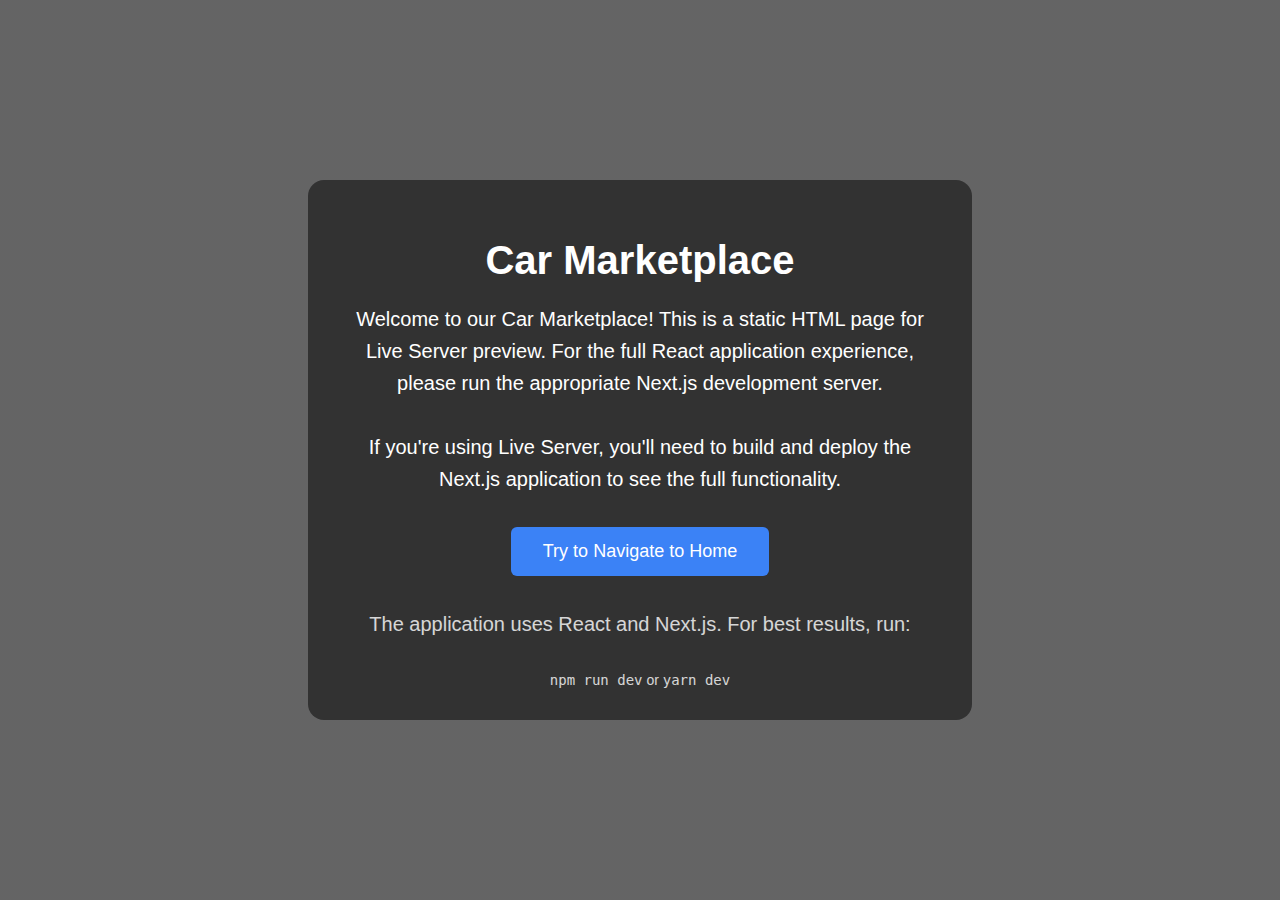
<file: public/index.html>
<!DOCTYPE html>
<html lang="en">
<head>
  <meta charset="UTF-8">
  <meta name="viewport" content="width=device-width, initial-scale=1.0">
  <title>Car Marketplace</title>
  <link rel="stylesheet" href="https://cdnjs.cloudflare.com/ajax/libs/font-awesome/6.4.0/css/all.min.css">
  <style>
    body {
      font-family: 'Inter', -apple-system, BlinkMacSystemFont, 'Segoe UI', Roboto, sans-serif;
      margin: 0;
      padding: 0;
      background-color: #f9fafb;
      color: #1f2937;
    }
    
    .loading-screen {
      display: flex;
      flex-direction: column;
      align-items: center;
      justify-content: center;
      height: 100vh;
      text-align: center;
      background: linear-gradient(rgba(0, 0, 0, 0.6), rgba(0, 0, 0, 0.6)), url('https://images.unsplash.com/photo-1494976388531-d1058494cdd8?ixlib=rb-4.0.3&auto=format&fit=crop&w=1920&q=80');
      background-size: cover;
      background-position: center;
      color: white;
    }
    
    .loading-content {
      background-color: rgba(0, 0, 0, 0.5);
      padding: 2rem;
      border-radius: 1rem;
      max-width: 600px;
    }
    
    h1 {
      font-size: 2.5rem;
      margin-bottom: 1rem;
    }
    
    p {
      font-size: 1.25rem;
      margin-bottom: 2rem;
      line-height: 1.6;
    }
    
    .btn {
      display: inline-block;
      padding: 0.875rem 2rem;
      background-color: #3b82f6;
      color: white;
      text-decoration: none;
      border-radius: 0.375rem;
      font-weight: 500;
      font-size: 1.125rem;
      transition: background-color 0.2s;
    }
    
    .btn:hover {
      background-color: #1e40af;
    }
    
    .note {
      margin-top: 2rem;
      font-size: 0.875rem;
      opacity: 0.8;
    }
  </style>
</head>
<body>
  <div class="loading-screen">
    <div class="loading-content">
      <h1>Car Marketplace</h1>
      <p>Welcome to our Car Marketplace! This is a static HTML page for Live Server preview. For the full React application experience, please run the appropriate Next.js development server.</p>
      <p>If you're using Live Server, you'll need to build and deploy the Next.js application to see the full functionality.</p>
      <a href="pages/index.html" class="btn">Try to Navigate to Home</a>
      <div class="note">
        <p>The application uses React and Next.js. For best results, run:</p>
        <code>npm run dev</code> or <code>yarn dev</code>
      </div>
    </div>
  </div>
</body>
</html>
</file>
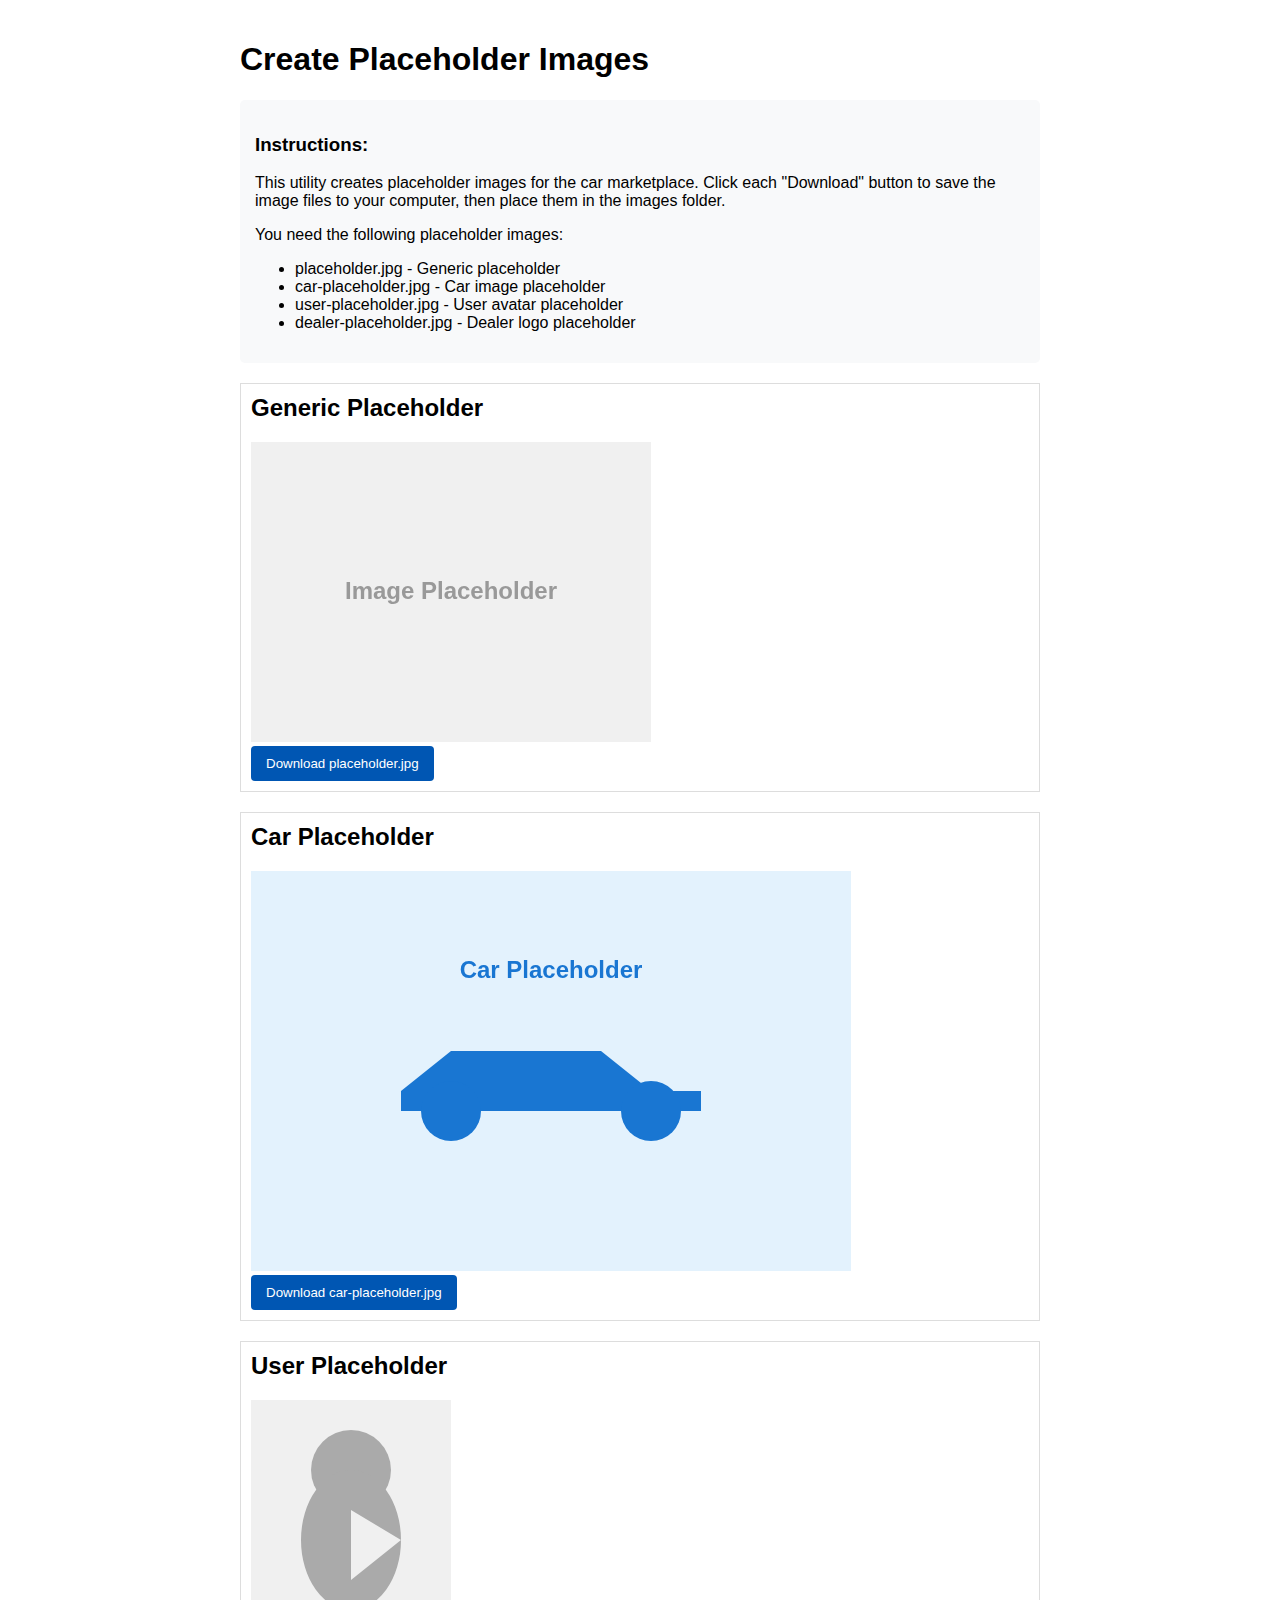
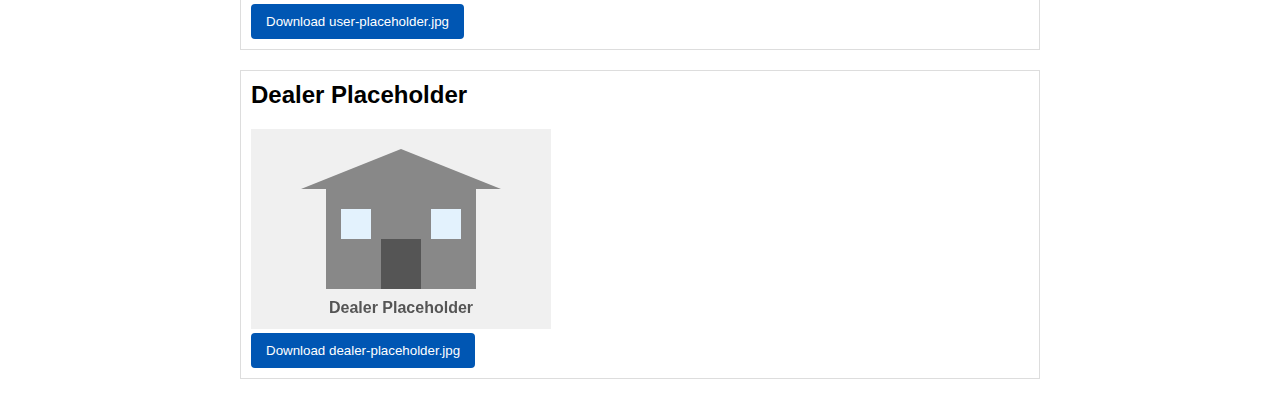
<file: images/create-placeholders.html>
<!DOCTYPE html>
<html lang="en">
<head>
    <meta charset="UTF-8">
    <meta name="viewport" content="width=device-width, initial-scale=1.0">
    <title>Create Placeholder Images</title>
    <style>
        body {
            font-family: Arial, sans-serif;
            max-width: 800px;
            margin: 0 auto;
            padding: 20px;
        }
        .placeholder-container {
            display: flex;
            flex-direction: column;
            gap: 20px;
            margin-top: 20px;
        }
        .placeholder {
            border: 1px solid #ddd;
            padding: 10px;
        }
        h2 {
            margin-top: 0;
        }
        button {
            background: #0056b3;
            color: white;
            border: none;
            padding: 10px 15px;
            border-radius: 4px;
            cursor: pointer;
        }
        button:hover {
            background: #003d7a;
        }
        .instructions {
            background: #f8f9fa;
            padding: 15px;
            border-radius: 5px;
            margin-bottom: 20px;
        }
    </style>
</head>
<body>
    <h1>Create Placeholder Images</h1>
    
    <div class="instructions">
        <h3>Instructions:</h3>
        <p>This utility creates placeholder images for the car marketplace. Click each "Download" button to save the image files to your computer, then place them in the images folder.</p>
        <p>You need the following placeholder images:</p>
        <ul>
            <li>placeholder.jpg - Generic placeholder</li>
            <li>car-placeholder.jpg - Car image placeholder</li>
            <li>user-placeholder.jpg - User avatar placeholder</li>
            <li>dealer-placeholder.jpg - Dealer logo placeholder</li>
        </ul>
    </div>
    
    <div class="placeholder-container">
        <div class="placeholder">
            <h2>Generic Placeholder</h2>
            <canvas id="genericPlaceholder" width="400" height="300"></canvas>
            <div>
                <button onclick="downloadImage('genericPlaceholder', 'placeholder.jpg')">Download placeholder.jpg</button>
            </div>
        </div>
        
        <div class="placeholder">
            <h2>Car Placeholder</h2>
            <canvas id="carPlaceholder" width="600" height="400"></canvas>
            <div>
                <button onclick="downloadImage('carPlaceholder', 'car-placeholder.jpg')">Download car-placeholder.jpg</button>
            </div>
        </div>
        
        <div class="placeholder">
            <h2>User Placeholder</h2>
            <canvas id="userPlaceholder" width="200" height="200"></canvas>
            <div>
                <button onclick="downloadImage('userPlaceholder', 'user-placeholder.jpg')">Download user-placeholder.jpg</button>
            </div>
        </div>
        
        <div class="placeholder">
            <h2>Dealer Placeholder</h2>
            <canvas id="dealerPlaceholder" width="300" height="200"></canvas>
            <div>
                <button onclick="downloadImage('dealerPlaceholder', 'dealer-placeholder.jpg')">Download dealer-placeholder.jpg</button>
            </div>
        </div>
    </div>
    
    <script>
        document.addEventListener('DOMContentLoaded', function() {
            createGenericPlaceholder();
            createCarPlaceholder();
            createUserPlaceholder();
            createDealerPlaceholder();
        });
        
        function createGenericPlaceholder() {
            const canvas = document.getElementById('genericPlaceholder');
            const ctx = canvas.getContext('2d');
            
            // Background
            ctx.fillStyle = '#f0f0f0';
            ctx.fillRect(0, 0, canvas.width, canvas.height);
            
            // Text
            ctx.fillStyle = '#999999';
            ctx.font = 'bold 24px Arial';
            ctx.textAlign = 'center';
            ctx.textBaseline = 'middle';
            ctx.fillText('Image Placeholder', canvas.width/2, canvas.height/2);
        }
        
        function createCarPlaceholder() {
            const canvas = document.getElementById('carPlaceholder');
            const ctx = canvas.getContext('2d');
            
            // Background
            ctx.fillStyle = '#e3f2fd';
            ctx.fillRect(0, 0, canvas.width, canvas.height);
            
            // Car silhouette
            ctx.fillStyle = '#1976d2';
            
            // Draw car body (simplified)
            ctx.beginPath();
            ctx.moveTo(150, 240);
            ctx.lineTo(150, 220);
            ctx.lineTo(200, 180);
            ctx.lineTo(350, 180);
            ctx.lineTo(400, 220);
            ctx.lineTo(450, 220);
            ctx.lineTo(450, 240);
            ctx.closePath();
            ctx.fill();
            
            // Draw wheels
            ctx.beginPath();
            ctx.arc(200, 240, 30, 0, Math.PI * 2);
            ctx.fill();
            
            ctx.beginPath();
            ctx.arc(400, 240, 30, 0, Math.PI * 2);
            ctx.fill();
            
            // Text
            ctx.fillStyle = '#1976d2';
            ctx.font = 'bold 24px Arial';
            ctx.textAlign = 'center';
            ctx.textBaseline = 'middle';
            ctx.fillText('Car Placeholder', canvas.width/2, 100);
        }
        
        function createUserPlaceholder() {
            const canvas = document.getElementById('userPlaceholder');
            const ctx = canvas.getContext('2d');
            
            // Background
            ctx.fillStyle = '#f0f0f0';
            ctx.fillRect(0, 0, canvas.width, canvas.height);
            
            // User silhouette
            ctx.fillStyle = '#aaaaaa';
            
            // Draw head
            ctx.beginPath();
            ctx.arc(100, 70, 40, 0, Math.PI * 2);
            ctx.fill();
            
            // Draw body
            ctx.beginPath();
            ctx.moveTo(100, 110);
            ctx.lineTo(100, 180);
            ctx.ellipse(100, 140, 50, 70, 0, 0, Math.PI * 2);
            ctx.fill();
        }
        
        function createDealerPlaceholder() {
            const canvas = document.getElementById('dealerPlaceholder');
            const ctx = canvas.getContext('2d');
            
            // Background
            ctx.fillStyle = '#f0f0f0';
            ctx.fillRect(0, 0, canvas.width, canvas.height);
            
            // Storefront
            ctx.fillStyle = '#888888';
            
            // Building
            ctx.fillRect(75, 60, 150, 100);
            
            // Roof
            ctx.beginPath();
            ctx.moveTo(50, 60);
            ctx.lineTo(150, 20);
            ctx.lineTo(250, 60);
            ctx.closePath();
            ctx.fill();
            
            // Door
            ctx.fillStyle = '#555555';
            ctx.fillRect(130, 110, 40, 50);
            
            // Windows
            ctx.fillStyle = '#e3f2fd';
            ctx.fillRect(90, 80, 30, 30);
            ctx.fillRect(180, 80, 30, 30);
            
            // Text
            ctx.fillStyle = '#555555';
            ctx.font = 'bold 16px Arial';
            ctx.textAlign = 'center';
            ctx.textBaseline = 'middle';
            ctx.fillText('Dealer Placeholder', canvas.width/2, 180);
        }
        
        function downloadImage(canvasId, filename) {
            const canvas = document.getElementById(canvasId);
            const link = document.createElement('a');
            link.download = filename;
            link.href = canvas.toDataURL('image/jpeg', 0.8);
            document.body.appendChild(link);
            link.click();
            document.body.removeChild(link);
        }
    </script>
</body>
</html>
</file>
